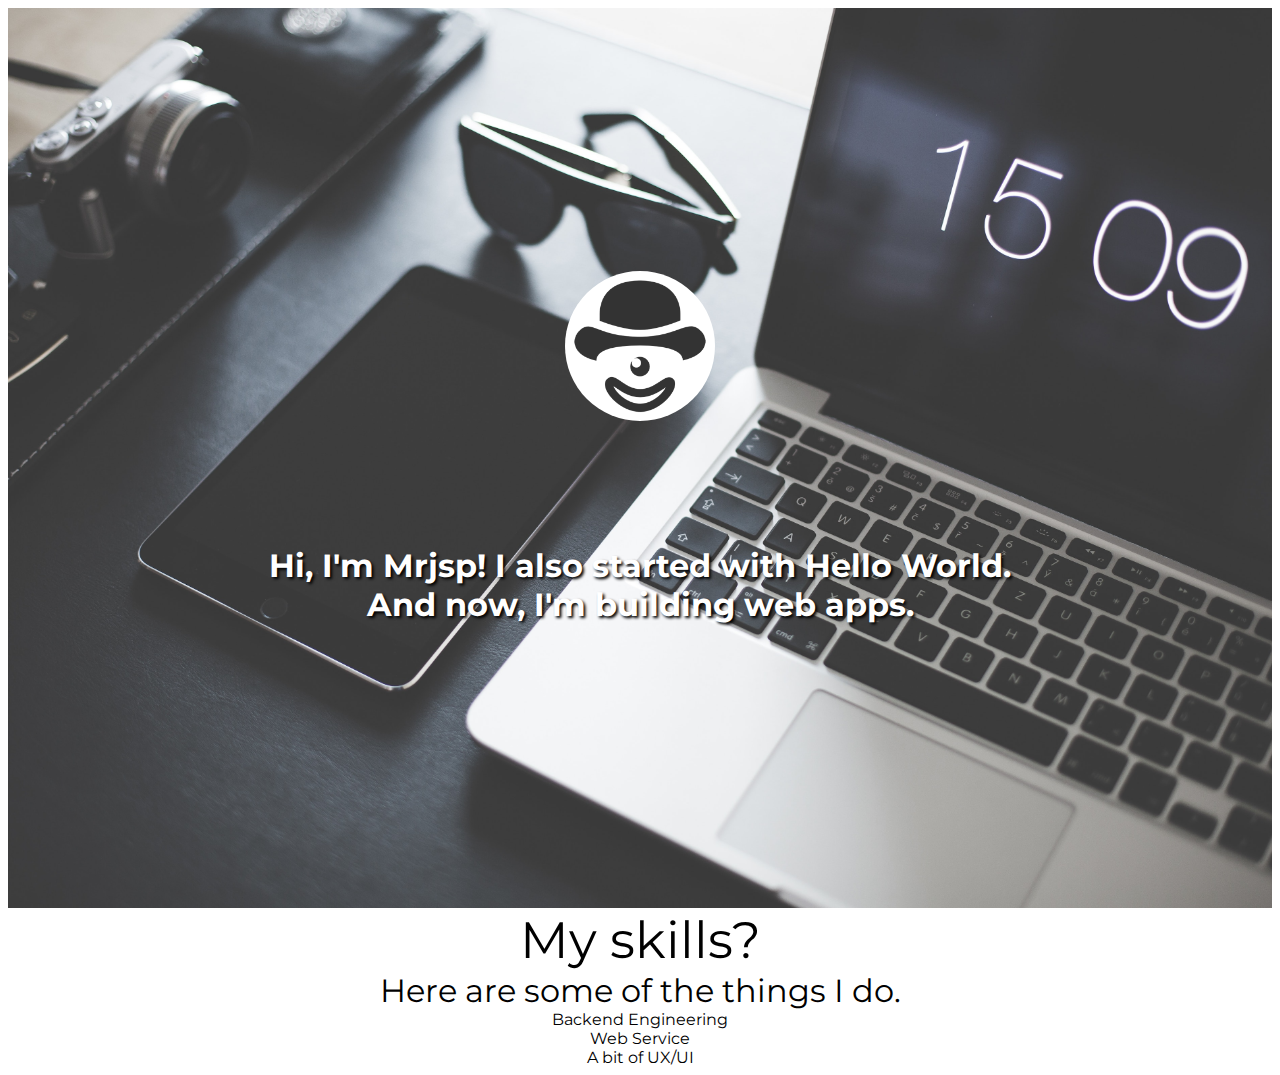
<file: jester/index.html>
<!DOCTYPE html>
<html lang="en">
  <head>
    <title>About mrjsp</title>
    <!-- Required meta tags -->
    <meta charset="utf-8">
    <meta name="viewport" content="width=device-width, initial-scale=1, shrink-to-fit=no">
    <!-- Bootstrap CSS -->
    <link rel="stylesheet" href="https://stackpath.bootstrapcdn.com/bootstrap/4.1.1/css/bootstrap.min.css" integrity="sha384-WskhaSGFgHYWDcbwN70/dfYBj47jz9qbsMId/iRN3ewGhXQFZCSftd1LZCfmhktB" crossorigin="anonymous">
    <link rel="stylesheet" href="styles/main.css">
    <link rel="stylesheet" href="https://fonts.googleapis.com/css?family=Montserrat">
    <link rel="stylesheet" href="https://use.fontawesome.com/releases/v5.0.11/css/all.css" integrity="sha384-p2jx59pefphTFIpeqCcISO9MdVfIm4pNnsL08A6v5vaQc4owkQqxMV8kg4Yvhaw/" crossorigin="anonymous">
  </head>
  <body>
    <div class="main-container">
      <div class="main-banner-container">
        <div class="main-banner-content">
          <span> <img class="mrjsp-dp" src="styles/jester-icon.png"> </img> </span>
          <h1>Hi, I'm Mrjsp! I also started with Hello World. <br> And now, I'm building web apps.</h1>
        </div>
      </div>  
      <div class="my-skills-container">
        <div class="my-skills-content">
          <div class="container">
            <div class="row">
              <div class="col-sm">
                <span class="my-skills-intro">My skills?</span>
                <br>
                <span class="my-skills-statement">Here are some of the things I do.</span>
              </div>
            </div>
            <div class="row">
              <div class="col-sm">
                <i class="fal fa-cogs"></i>
                <span>Backend Engineering</span>
              </div>
              <div class="col-sm">
                <i class="far fa-server"></i>
                <span>Web Service</span>
              </div>
              <div class="col-sm">
                <i class="far fa-browser"></i>
                <span>A bit of UX/UI</span>
              </div>
            </div>
          </div>
      </div>
    </div>
    <!-- Optional JavaScript -->
    <!-- jQuery first, then Popper.js, then Bootstrap JS -->
    <script src="https://code.jquery.com/jquery-3.3.1.slim.min.js" integrity="sha384-q8i/X+965DzO0rT7abK41JStQIAqVgRVzpbzo5smXKp4YfRvH+8abtTE1Pi6jizo" crossorigin="anonymous"></script>
    <script src="https://cdnjs.cloudflare.com/ajax/libs/popper.js/1.14.3/umd/popper.min.js" integrity="sha384-ZMP7rVo3mIykV+2+9J3UJ46jBk0WLaUAdn689aCwoqbBJiSnjAK/l8WvCWPIPm49" crossorigin="anonymous"></script>
    <script src="https://stackpath.bootstrapcdn.com/bootstrap/4.1.1/js/bootstrap.min.js" integrity="sha384-smHYKdLADwkXOn1EmN1qk/HfnUcbVRZyYmZ4qpPea6sjB/pTJ0euyQp0Mk8ck+5T" crossorigin="anonymous"></script>
  </body>
</html>
</file>
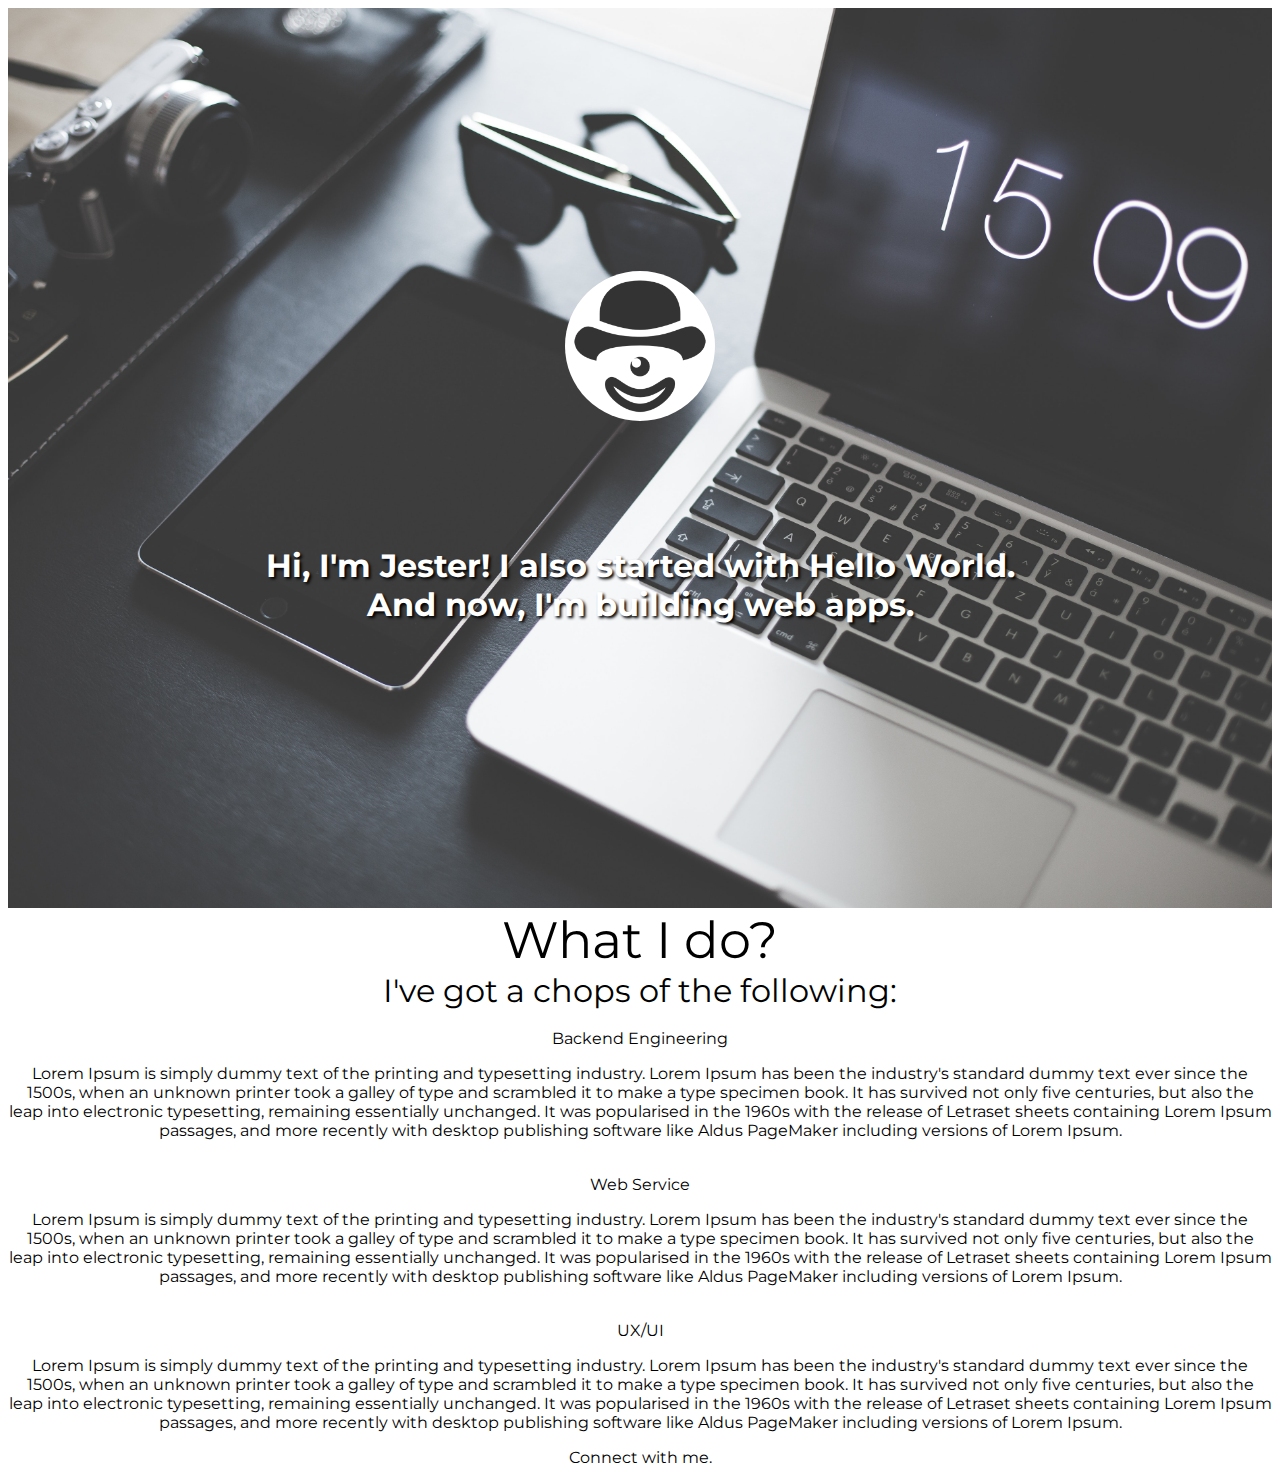
<file: thejester/index.html>
<!DOCTYPE html>
<html lang="en">
  <head>
    <title>About mrjsp</title>
    <!-- Required meta tags -->
    <meta charset="utf-8">
    <meta name="viewport" content="width=device-width, initial-scale=1, shrink-to-fit=no">
    <!-- Bootstrap CSS -->
    <link rel="stylesheet" href="https://stackpath.bootstrapcdn.com/bootstrap/4.1.1/css/bootstrap.min.css" integrity="sha384-WskhaSGFgHYWDcbwN70/dfYBj47jz9qbsMId/iRN3ewGhXQFZCSftd1LZCfmhktB" crossorigin="anonymous">
    <link rel="stylesheet" href="styles/main.css">
    <link rel="stylesheet" href="https://fonts.googleapis.com/css?family=Montserrat">
    <link rel="stylesheet" href="https://use.fontawesome.com/releases/v5.0.11/css/all.css" integrity="sha384-p2jx59pefphTFIpeqCcISO9MdVfIm4pNnsL08A6v5vaQc4owkQqxMV8kg4Yvhaw/" crossorigin="anonymous">
  </head>
  <body>
    <div class="main-container">
      <div class="main-banner-container">
        <div class="main-banner-content">
          <span> <img class="mrjsp-dp" src="styles/jester-icon.png"> </img> </span>
          <h1>Hi, I'm Jester! I also started with Hello World. <br> And now, I'm building web apps.</h1>
        </div>
      </div>  
      <div class="my-skills-container">
        <div class="my-skills-content">
          <div class="container">
            <div class="row">
              <div class="col-sm">
                <span class="my-skills-intro">What I do?</span>
                <br>
                <span class="my-skills-statement">I've got a chops of the following:</span>
              </div>
            </div>
            <div class="row">
              <div class="col-sm">
                <i class="fas fa-cogs icon-lrg-yellow"></i>
                <br>
                <span>Backend Engineering</span>
                <p>Lorem Ipsum is simply dummy text of the printing and typesetting industry. Lorem Ipsum has been the industry's standard dummy text ever since the 1500s, when an unknown printer took a galley of type and scrambled it to make a type specimen book. It has survived not only five centuries, but also the leap into electronic typesetting, remaining essentially unchanged. It was popularised in the 1960s with the release of Letraset sheets containing Lorem Ipsum passages, and more recently with desktop publishing software like Aldus PageMaker including versions of Lorem Ipsum.</p>
              </div>
              <div class="col-sm">
                <i class="fas fa-server icon-lrg-yellow"></i>
                <br>
                <span>Web Service</span>
                <p>Lorem Ipsum is simply dummy text of the printing and typesetting industry. Lorem Ipsum has been the industry's standard dummy text ever since the 1500s, when an unknown printer took a galley of type and scrambled it to make a type specimen book. It has survived not only five centuries, but also the leap into electronic typesetting, remaining essentially unchanged. It was popularised in the 1960s with the release of Letraset sheets containing Lorem Ipsum passages, and more recently with desktop publishing software like Aldus PageMaker including versions of Lorem Ipsum.</p>
              </div>
              <div class="col-sm">
                <i class="fas fa-pencil-alt icon-lrg-yellow"></i>
                <br>
                <span>UX/UI</span>
                <p>Lorem Ipsum is simply dummy text of the printing and typesetting industry. Lorem Ipsum has been the industry's standard dummy text ever since the 1500s, when an unknown printer took a galley of type and scrambled it to make a type specimen book. It has survived not only five centuries, but also the leap into electronic typesetting, remaining essentially unchanged. It was popularised in the 1960s with the release of Letraset sheets containing Lorem Ipsum passages, and more recently with desktop publishing software like Aldus PageMaker including versions of Lorem Ipsum.</p>
              </div>
            </div>
          </div>
      </div>
      <div class="connect-container">
        <div class="connect-content">
          <div class="container">
            <div class="row">
              <div class="col-sm">
                <span class="connect-intro">Connect with me.</span>
              </div>
            </div>
            <div class="row">
              <div class="col-sm">
                <i class="far fa-envelope icon-medium-grey"></i>              
              </div>
              <div class="col-sm">
                <i class="fab fa-linkedin icon-medium-grey"></i>              
              </div>
              <div class="col-sm">
                <i class="fab fa-facebook-square icon-medium-grey"></i>
              </div>
              <div class="col-sm">
                <i class="fab fa-instagram icon-medium-grey"></i>
              </div>
              <div class="col-sm">
                <i class="fab fa-twitter-square icon-medium-grey"></i>
              </div>
            </div>
          </div>
      </div>
    </div>
    <!-- Optional JavaScript -->
    <!-- jQuery first, then Popper.js, then Bootstrap JS -->
    <script src="https://code.jquery.com/jquery-3.3.1.slim.min.js" integrity="sha384-q8i/X+965DzO0rT7abK41JStQIAqVgRVzpbzo5smXKp4YfRvH+8abtTE1Pi6jizo" crossorigin="anonymous"></script>
    <script src="https://cdnjs.cloudflare.com/ajax/libs/popper.js/1.14.3/umd/popper.min.js" integrity="sha384-ZMP7rVo3mIykV+2+9J3UJ46jBk0WLaUAdn689aCwoqbBJiSnjAK/l8WvCWPIPm49" crossorigin="anonymous"></script>
    <script src="https://stackpath.bootstrapcdn.com/bootstrap/4.1.1/js/bootstrap.min.js" integrity="sha384-smHYKdLADwkXOn1EmN1qk/HfnUcbVRZyYmZ4qpPea6sjB/pTJ0euyQp0Mk8ck+5T" crossorigin="anonymous"></script>
  </body>
</html>
</file>
<file: jester/styles/main.css>
body {
	font-family: 'Montserrat', sans-serif !important;
}

.main-container{

}

.main-banner-container{
	display: table;
    margin: 0 auto;
	height: 100vh;
	width:100%;
	min-height: 350px;
    background-color: #252a30;
    background-size: cover;
    background-position: center center;
    background-repeat: no-repeat;
    background-image: url("main-banner-bg.jpg");
}

.main-banner-content{
	display: table-cell;
    position: relative;
    z-index: 10;
    text-align: center;
    vertical-align: middle;
	color: #FFFFFF;
	text-shadow: 2px 2px 3px #000000;
}


.mrjsp-dp{
	height: 150px;
    border-radius: 50%;
    margin-bottom: 100px;
    background-color: #FFFFFF;
}
	
.my-skills-container {
	background-color: #fff;
    text-align: center;
    margin: 0 auto;
}

.my-skills-intro {
	font-size: 3.2rem;
    margin: 10rem 0 2.0rem
}

.my-skills-statement {
    font-size: 2.0rem
}
</file>
<file: thejester/styles/main.css>
body {
	font-family: 'Montserrat', sans-serif !important;
}

.main-container{

}

.main-banner-container{
	display: table;
    margin: 0 auto;
	height: 100vh;
	width:100%;
	min-height: 350px;
    background-color: #252a30;
    background-size: cover;
    background-position: center center;
    background-repeat: no-repeat;
    background-image: url("main-banner-bg.jpg");
}

.main-banner-content{
	display: table-cell;
    position: relative;
    z-index: 10;
    text-align: center;
    vertical-align: middle;
	color: #FFFFFF;
	text-shadow: 2px 2px 3px #000000;
}


.mrjsp-dp{
	height: 150px;
    border-radius: 50%;
    margin-bottom: 100px;
    background-color: #FFFFFF;
}
	
.my-skills-container {
	background-color: #fff;
    text-align: center;
    margin: 0 auto;
}

.my-skills-intro {
	font-size: 3.2rem;
    margin: 10rem 0 2.0rem
}

.my-skills-statement {
    font-size: 2.0rem
}

.icon-lrg-yellow {
    color: #ffd966
    font-size: 100px;
}
</file>
